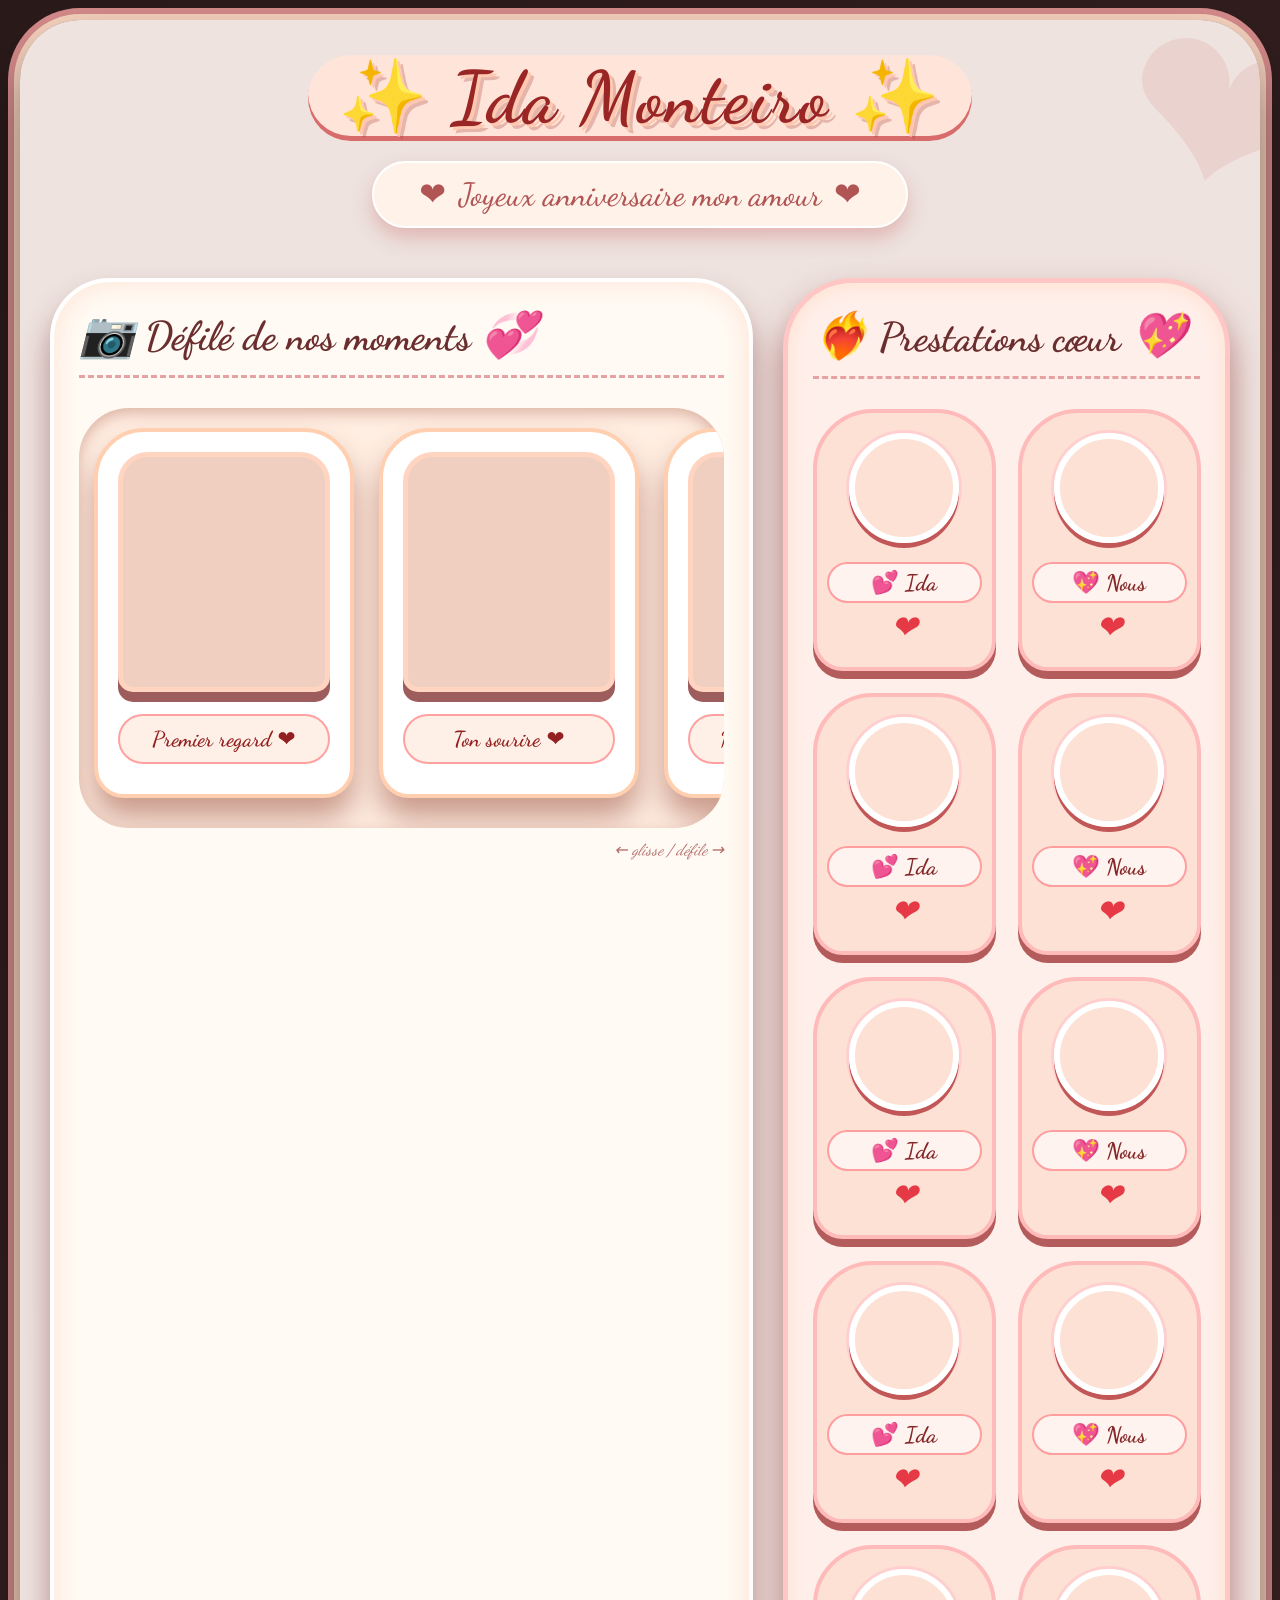
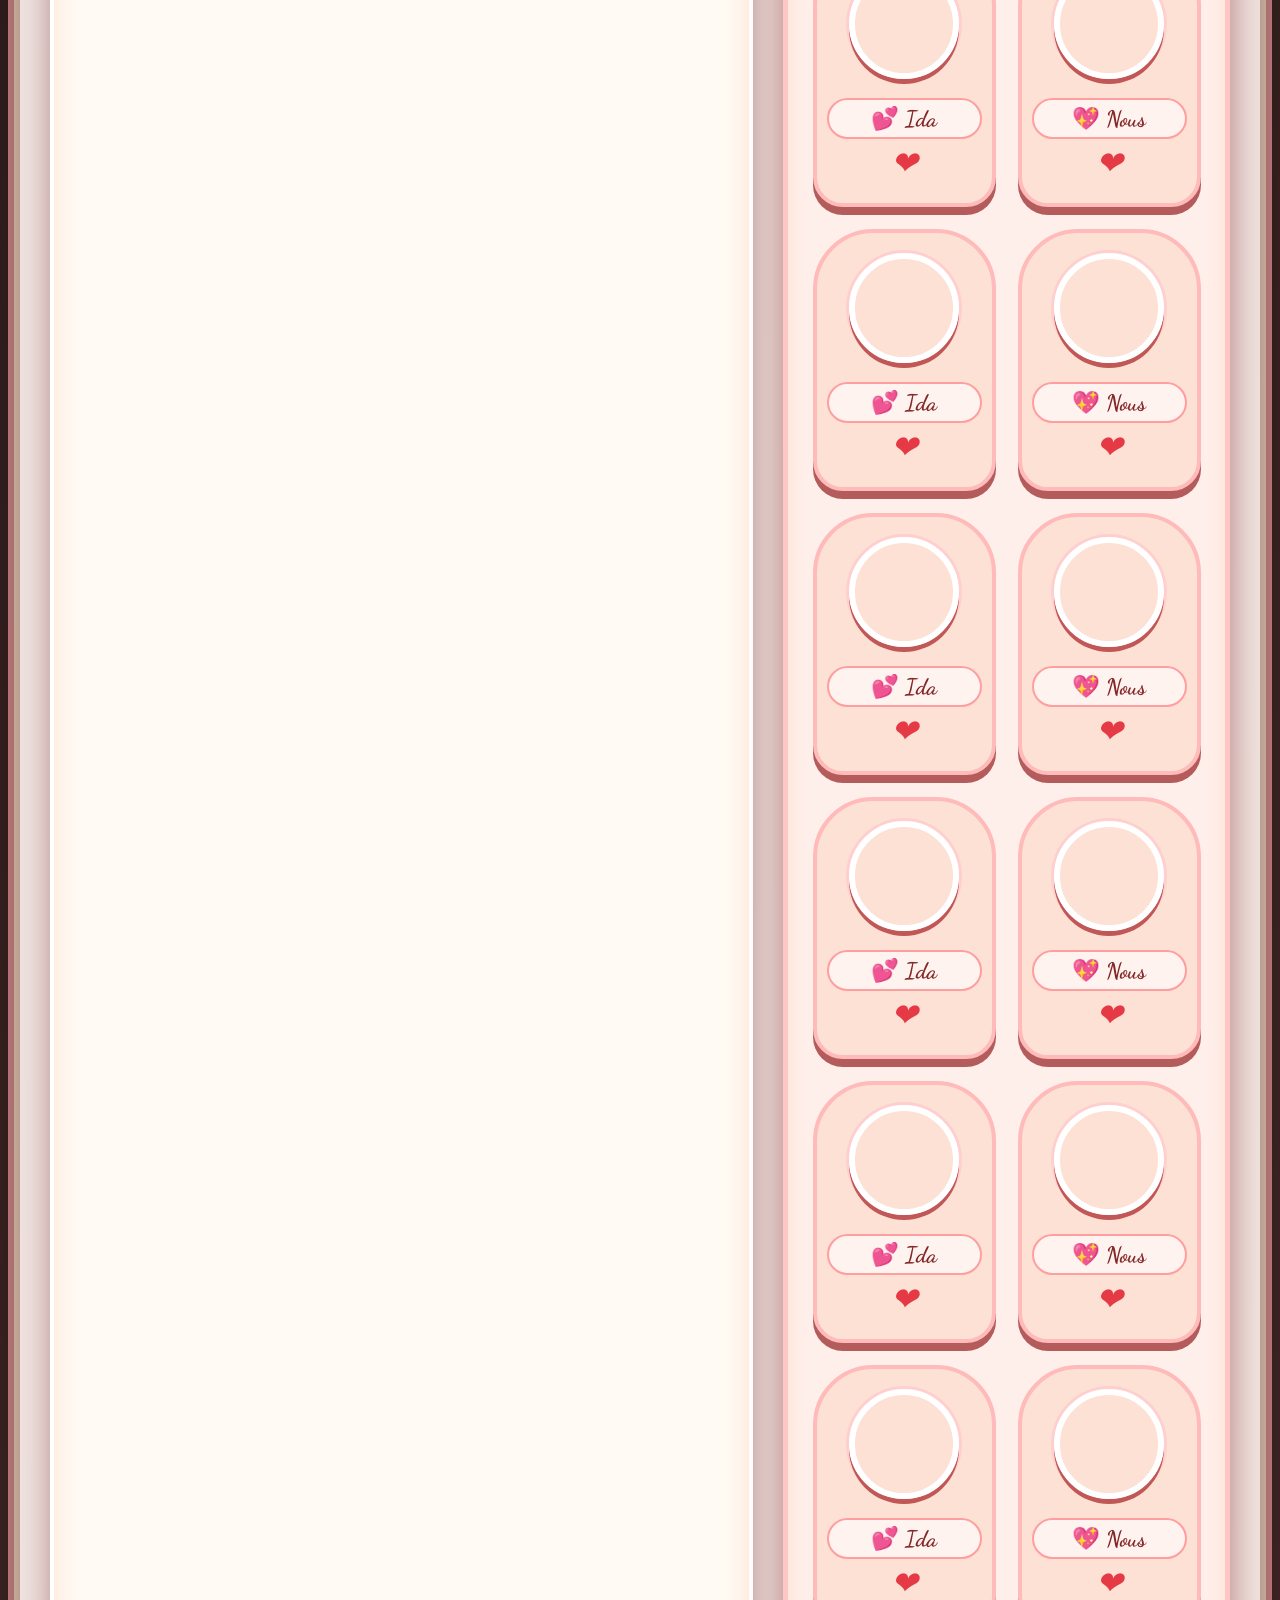
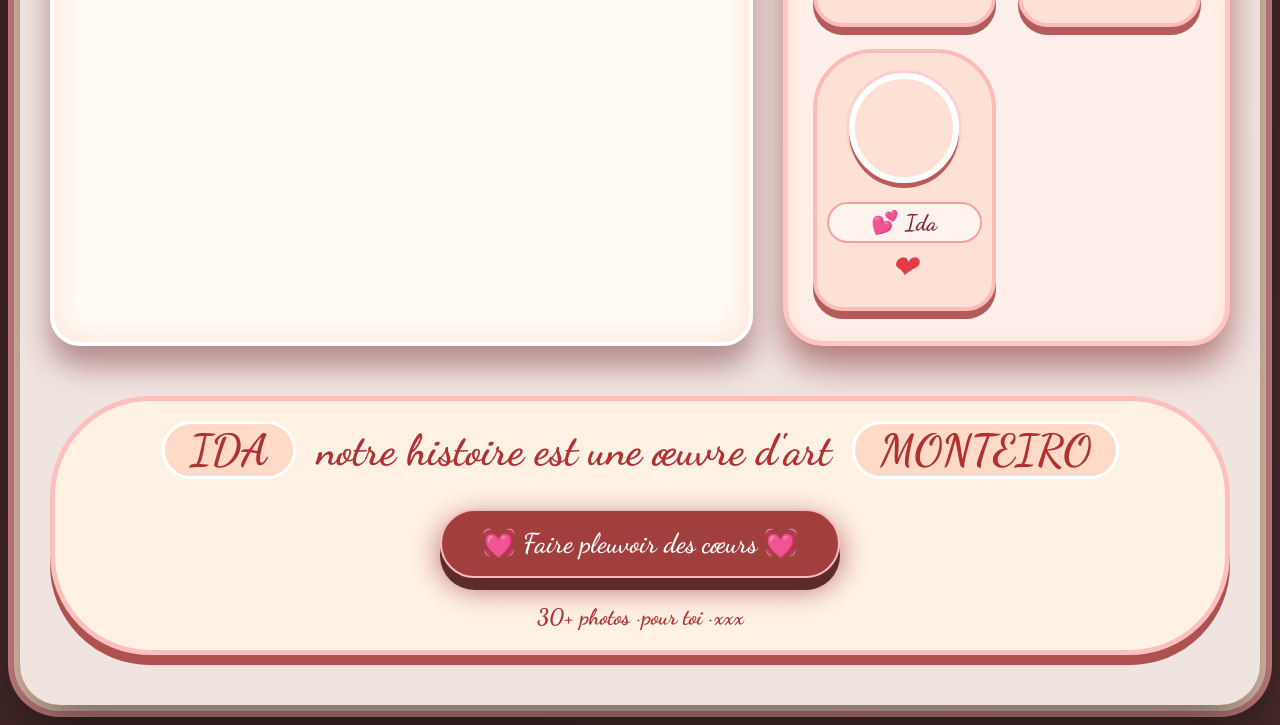
<file: index.html>
<!DOCTYPE html>
<html lang="fr">
<head>
    <meta charset="UTF-8">
    <meta name="viewport" content="width=device-width, initial-scale=1.0">
    <title>Ida Monteiro · Joyeux Anniversaire ❤️</title>
    <style>
        * {
            margin: 0;
            padding: 0;
            box-sizing: border-box;
            font-family: 'Segoe UI', 'Dancing Script', cursive, system-ui, sans-serif;
        }

        body {
            background: linear-gradient(145deg, #2b1a1a 0%, #4a2b2b 100%);
            min-height: 100vh;
            display: flex;
            justify-content: center;
            align-items: center;
            padding: 20px;
        }

        .site-container {
            max-width: 1400px;
            width: 100%;
            background: rgba(255, 245, 240, 0.92);
            backdrop-filter: blur(4px);
            border-radius: 60px 60px 40px 40px;
            box-shadow: 0 30px 60px rgba(0, 0, 0, 0.5), 0 0 0 6px #f9d5c0, 0 0 0 12px #d88c8c;
            padding: 35px 30px 50px;
            position: relative;
            overflow: hidden;
        }

        /* fond cœur subtil */
        .site-container::before {
            content: "❤️";
            font-size: 240px;
            position: absolute;
            top: -40px;
            right: -60px;
            opacity: 0.1;
            transform: rotate(15deg);
            pointer-events: none;
            color: #c44545;
            z-index: 0;
        }

        /* entête */
        .header {
            text-align: center;
            position: relative;
            z-index: 5;
            margin-bottom: 20px;
        }

        .header h1 {
            font-size: 4.5rem;
            font-weight: 700;
            color: #992525;
            text-shadow: 3px 3px 0 #ffc8b0, 6px 6px 0 rgba(170, 70, 70, 0.3);
            letter-spacing: 2px;
            font-family: 'Dancing Script', cursive;
            line-height: 1.2;
        }

        .header h1 span {
            display: inline-block;
            background: #ffe5d9;
            padding: 0 30px;
            border-radius: 200px;
            box-shadow: inset 0 -5px 0 #d86b6b;
        }

        .sub {
            font-size: 2rem;
            color: #b15454;
            background: #fff2e9;
            display: inline-block;
            padding: 12px 40px;
            border-radius: 60px;
            margin-top: 20px;
            font-weight: 500;
            box-shadow: 0 10px 20px rgba(190, 80, 80, 0.3);
            border: 2px solid white;
        }

        .sub i {
            font-style: normal;
            animation: petitCoeur 1.8s infinite;
            display: inline-block;
            margin: 0 5px;
        }

        @keyframes petitCoeur {
            0% { transform: scale(1); }
            50% { transform: scale(1.3); color: #e63946; }
            100% { transform: scale(1); }
        }

        /* grille principale = défiler & prestation */
        .defile-prestations {
            display: flex;
            flex-wrap: wrap;
            gap: 30px;
            margin: 50px 0 40px;
            position: relative;
            z-index: 5;
        }

        /* partie défilement (film photo) */
        .film-section {
            flex: 2;
            min-width: 340px;
            background: #fffbf4;
            border-radius: 60px 60px 30px 30px;
            padding: 30px 25px 40px;
            box-shadow: inset 0 0 30px #ffe2d4, 0 20px 30px #b38b8b;
            border: 4px solid white;
            position: relative;
        }

        .film-section h2, .album-coeur h2 {
            font-size: 2.5rem;
            font-family: 'Dancing Script', cursive;
            color: #6b2e2e;
            display: flex;
            align-items: center;
            gap: 10px;
            border-bottom: 3px dashed #e6a2a2;
            padding-bottom: 15px;
            margin-bottom: 30px;
        }

        .film-section h2 i, .album-coeur h2 i {
            font-size: 2.8rem;
            line-height: 1;
            animation: flottement 3s infinite;
        }

        @keyframes flottement {
            0% { transform: translateY(0); }
            50% { transform: translateY(-7px); }
        }

        .defile-photos {
            display: flex;
            overflow-x: auto;
            gap: 25px;
            padding: 20px 15px 30px;
            scroll-behavior: smooth;
            border-radius: 50px;
            background: rgba(255, 225, 210, 0.5);
            box-shadow: inset 0 5px 15px #dbb1a1;
            scrollbar-width: thin;
            scrollbar-color: #d66f6f #fad7c0;
        }

        .defile-photos::-webkit-scrollbar {
            height: 12px;
        }
        .defile-photos::-webkit-scrollbar-thumb {
            background: #d66f6f;
            border-radius: 30px;
            border: 3px solid #fad7c0;
        }

        .photo-card {
            flex: 0 0 260px;
            background: white;
            border-radius: 50px 50px 30px 30px;
            padding: 20px 20px 30px;
            box-shadow: 0 20px 30px #c99a8b;
            transition: all 0.25s ease;
            border: 4px solid #ffcfb0;
            transform: rotate(0deg);
            position: relative;
        }

        .photo-card:hover {
            transform: scale(1.02) rotate(0.5deg);
            box-shadow: 0 30px 40px #b14646;
            border-color: #ff9191;
        }

        .photo-card img {
            width: 100%;
            height: 240px;
            object-fit: cover;
            border-radius: 30px 30px 15px 15px;
            border: 5px solid #ffd5c2;
            background: #f0cfc0;
            box-shadow: 0 10px 0 #9e5d5d;
        }

        .photo-card .legende {
            text-align: center;
            margin-top: 18px;
            font-size: 1.35rem;
            font-weight: 600;
            color: #922020;
            background: #fff0e7;
            padding: 10px 0;
            border-radius: 40px;
            border: 2px solid #ffa1a1;
        }

        /* album coeur (prestations spéciales) */
        .album-coeur {
            flex: 1.2;
            min-width: 300px;
            background: #ffefea;
            border-radius: 70px 70px 40px 40px;
            padding: 30px 25px;
            box-shadow: 0 20px 35px #b17a7a, inset 0 2px 20px #ffe0d0;
            border: 5px solid #ffc6c6;
            position: relative;
        }

        .album-coeur h2 {
            margin-top: 0;
        }

        .grille-coeurs {
            display: grid;
            grid-template-columns: repeat(auto-fill, minmax(150px, 1fr));
            gap: 22px;
        }

        .prestation-item {
            background: #fce1d4;
            border-radius: 60px 60px 30px 30px;
            padding: 20px 10px 20px;
            text-align: center;
            transition: 0.3s;
            border: 4px solid #ffbaba;
            box-shadow: 0 8px 0 #b45b5b;
            transform: scale(1);
            animation: apparitionCoeur 0.8s cubic-bezier(0.2, 0.9, 0.3, 1.2) both;
            animation-delay: calc(0.05s * var(--i, 1));
        }

        .prestation-item:hover {
            transform: scale(1.08) translateY(-8px);
            box-shadow: 0 18px 0 #994545, 0 20px 25px #d27d7d;
            border-color: #ff7b7b;
        }

        .prestation-item img {
            width: 110px;
            height: 110px;
            border-radius: 50%;
            object-fit: cover;
            border: 6px solid white;
            box-shadow: 0 5px 0 #c25757, 0 0 0 3px #ffcece;
            transition: 0.4s;
        }

        .prestation-item:hover img {
            border-radius: 40% 60% 40% 60%;
            transform: rotate(5deg);
        }

        .prestation-item p {
            font-size: 1.4rem;
            font-weight: bold;
            margin: 15px 0 5px;
            color: #832727;
            background: #fff3f0;
            padding: 5px 5px;
            border-radius: 50px;
            display: inline-block;
            width: 100%;
            border: 2px solid #ff9e9e;
        }

        .prestation-item i {
            font-size: 2rem;
            display: block;
            color: #e63946;
            animation: pulsation 1.2s infinite;
        }

        @keyframes pulsation {
            0% { transform: scale(1); }
            100% { transform: scale(1.2); text-shadow: 0 0 10px red; }
        }

        @keyframes apparitionCoeur {
            0% { opacity: 0; transform: scale(0.1) rotate(0deg); }
            60% { opacity: 0.8; transform: scale(1.1) rotate(2deg); }
        }

        /* banderole FIN + lien */
        .final-message {
            text-align: center;
            background: #fff2e5;
            border-radius: 100px;
            padding: 20px 30px;
            margin-top: 50px;
            border: 5px solid #ffbfbf;
            box-shadow: 0 10px 0 #ad5151;
            position: relative;
            z-index: 7;
        }

        .final-message p {
            font-size: 2.7rem;
            font-family: 'Dancing Script', cursive;
            font-weight: 700;
            color: #b13030;
        }

        .final-message p span {
            display: inline-block;
            background: #ffdac8;
            padding: 0 25px;
            border-radius: 70px;
            margin: 0 10px;
            border: 3px solid white;
        }

        .btn-insert {
            background: #a13e3e;
            color: white;
            border: none;
            padding: 16px 40px;
            font-size: 1.7rem;
            border-radius: 120px;
            margin: 30px auto 10px;
            cursor: pointer;
            font-weight: 600;
            box-shadow: 0 12px 0 #5d2b2b, 0 10px 30px #b36464;
            transition: 0.1s linear;
            border: 2px solid #ffbaba;
        }

        .btn-insert:active {
            transform: translateY(8px);
            box-shadow: 0 4px 0 #5d2b2b;
        }

        /* nuage de coeurs volants (animation JS) */
        .heart-rain {
            position: fixed;
            top: 0;
            left: 0;
            width: 100%;
            height: 100%;
            pointer-events: none;
            z-index: 9999;
            overflow: hidden;
        }

        .heart {
            position: absolute;
            font-size: 2.4rem;
            opacity: 0.7;
            user-select: none;
            animation: chuteCoeur 4s linear forwards;
            color: #f05b5b;
            filter: drop-shadow(0 0 8px #ff8a8a);
        }

        @keyframes chuteCoeur {
            0% { transform: translateY(-20vh) rotate(0deg); opacity: 0.9; }
            100% { transform: translateY(120vh) rotate(360deg); opacity: 0; }
        }

        /* adaptation mobile */
        @media (max-width: 900px) {
            .header h1 { font-size: 3rem; }
            .sub { font-size: 1.6rem; }
            .final-message p { font-size: 2rem; }
        }
    </style>
</head>
<body>

<div class="site-container" id="siteIda">
    <!-- header IDA MONTEIRO anniversaire -->
    <div class="header">
        <h1><span>✨ Ida Monteiro ✨</span></h1>
        <div class="sub">
            <i>❤️</i> Joyeux anniversaire mon amour <i>❤️</i>
        </div>
    </div>

    <!-- DÉFILÉ + PRESTATIONS (album cœur) -->
    <div class="defile-prestations">
        <!-- partie défilé horizontal -->
        <div class="film-section">
            <h2><i>📷</i> Défilé de nos moments <i>💞</i></h2>
            <div class="defile-photos" id="defilePhotos">
                <!-- Les photos seront injectées via JS (pour que tu mettes tes liens) -->
                <!-- mais je mets des exemples avec placeholder et tu remplaceras -->
            </div>
            <p style="text-align: right; margin-top: 12px; opacity: 0.8; font-style: italic; color:#a14848;">← glisse / défile →</p>
        </div>

        <!-- album cœur (prestations) -->
        <div class="album-coeur">
            <h2><i>❤️‍🔥</i> Prestations cœur <i>💖</i></h2>
            <div class="grille-coeurs" id="grilleCoeurs">
                <!-- Les prestations photos style album cœur seront générées ici -->
            </div>
        </div>
    </div>

    <!-- message de fin + bouton pour animation cœurs -->
    <div class="final-message">
        <p> <span>IDA</span>  notre histoire est une œuvre d'art  <span>MONTEIRO</span></p>
        <button class="btn-insert" id="declencherCoeurs">💓 Faire pleuvoir des cœurs 💓</button>
        <p style="font-size: 1.4rem; margin-top: 15px;">30+ photos · pour toi · xxx</p>
    </div>
</div>

<!-- conteneur pour animation de coeurs -->
<div class="heart-rain" id="heartRainContainer"></div>

<script>
    (function() {
        // ---------- BIENVENUE IDA ----------
        // ICI TU REMPLACERAS LES URL IMAGES PAR TES PROPRES LIENS.
        // J'ai mis des placeholders (picsum) pour l'exemple, mais tu peux mettre n'importe quel hébergement (imgur, google drive lien direct...)
        
        // === LISTE DE TES PHOTOS (plus de 30 liens) ===
        // Tu peux remplacer les liens "https://picsum.photos/..." par tes propres URLs.
        const imagesDefile = [
            "https://picsum.photos/id/1015/400/400",   // paysage
            "https://picsum.photos/id/100/400/400",    // silhouette
            "https://picsum.photos/id/106/400/400",    // fleurs
            "https://picsum.photos/id/102/400/400",    // coucher soleil
            "https://picsum.photos/id/104/400/400",    // cascade
            "https://picsum.photos/id/107/400/400",    // forêt
            "https://picsum.photos/id/108/400/400",    // chien
            "https://picsum.photos/id/114/400/400",    // montagne
            "https://picsum.photos/id/115/400/400",    // fraises
            "https://picsum.photos/id/116/400/400",    // feuilles
            "https://picsum.photos/id/117/400/400",    // livre
            "https://picsum.photos/id/118/400/400",    // coucher
            "https://picsum.photos/id/119/400/400",    // baie
            "https://picsum.photos/id/120/400/400",    // phare
            "https://picsum.photos/id/121/400/400",    // abeille
            "https://picsum.photos/id/122/400/400",    // café
            "https://picsum.photos/id/123/400/400",    // vélo
            "https://picsum.photos/id/124/400/400",    // taxi
            "https://picsum.photos/id/125/400/400",    // pierres
            "https://picsum.photos/id/126/400/400",    // rose
            "https://picsum.photos/id/127/400/400",    // noix
            "https://picsum.photos/id/128/400/400",    // neige
            "https://picsum.photos/id/129/400/400",    // carotte
            "https://picsum.photos/id/130/400/400",    // fraises
            "https://picsum.photos/id/131/400/400",    // ciel
            "https://picsum.photos/id/132/400/400",    // ours
            "https://picsum.photos/id/133/400/400",    // cactus
            "https://picsum.photos/id/134/400/400",    // citron
            "https://picsum.photos/id/135/400/400",    // champ
            "https://picsum.photos/id/136/400/400",    // arbre
            "https://picsum.photos/id/137/400/400",    // rivière
            "https://picsum.photos/id/138/400/400",    // désert
            "https://picsum.photos/id/139/400/400",    // mer
            "https://picsum.photos/id/140/400/400"     // vague
        ];

        // Mêmes photos pour la grille cœur (mais tu peux aussi les changer)
        const imagesPrestations = [...imagesDefile]; // copie (ou tu peux personnaliser)

        // Légendes mignonnes (tu peux modifier)
        const legendesDefile = [
            "Premier regard", "Ton sourire", "Notre printemps", "Été ensemble", "Automne doré",
            "Hiver doux", "Balade", "Rire", "Câlin", "Bisou", "Instant café", "Coucher de soleil",
            "Main dans la main", "Étoiles", "Pont", "Fleurs", " Voyage", "Plage", "Montagne",
            "Sous la pluie", "Brunch", "Anniv", "Surprise", "Douceur", "Rêve", "Matin", "Dîner",
            "Danse", "Musique", "Nous ❤️", "Moment précieux", "Bonheur", "IDAAAA", "Éternité"
        ];

        // Génération du défilé (30+)
        const defileDiv = document.getElementById('defilePhotos');
        defileDiv.innerHTML = ''; // nettoyer

        for (let i = 0; i < imagesDefile.length; i++) {
            const card = document.createElement('div');
            card.className = 'photo-card';
            const imgUrl = imagesDefile[i];
            const legende = legendesDefile[i % legendesDefile.length] + " " + "❤️";
            card.innerHTML = `
                <img src="${imgUrl}" alt="Photo Ida ${i+1}" loading="lazy" onerror="this.src='https://picsum.photos/400/400?random=${i}'">
                <div class="legende">${legende}</div>
            `;
            defileDiv.appendChild(card);
        }

        // Génération de l'album cœur (prestations)
        const grilleCoeur = document.getElementById('grilleCoeurs');
        grilleCoeur.innerHTML = '';
        // on prend les 18 premières pour pas surcharger (mais tu peux modifier)
        const prestoCount = Math.min(imagesPrestations.length, 21); // au moins 18 cœurs
        for (let i = 0; i < prestoCount; i++) {
            const item = document.createElement('div');
            item.className = 'prestation-item';
            item.style.setProperty('--i', i); // pour animation délai
            const imgUrl = imagesPrestations[i];
            const titre = i % 2 === 0 ? "💕 Ida" : "💖 Nous";
            item.innerHTML = `
                <img src="${imgUrl}" alt="presta coeur" loading="lazy" onerror="this.src='https://picsum.photos/200/200?random=${i+100}'">
                <p>${titre}</p>
                <i>❤️</i>
            `;
            grilleCoeur.appendChild(item);
        }

        // === Animation de cœurs volants (bouton) ===
        const heartContainer = document.getElementById('heartRainContainer');
        const boutonCoeurs = document.getElementById('declencherCoeurs');

        function lancerPluieDeCoeurs() {
            for (let i = 0; i < 40; i++) { // une petite pluie généreuse
                setTimeout(() => {
                    const heart = document.createElement('div');
                    heart.className = 'heart';
                    heart.innerHTML = '❤️';
                    heart.style.left = Math.random() * 100 + '%';
                    heart.style.fontSize = (Math.random() * 2 + 1.5) + 'rem';
                    heart.style.animationDuration = (Math.random() * 3 + 3) + 's';
                    heart.style.opacity = Math.random() * 0.8 + 0.2;
                    heartContainer.appendChild(heart);

                    // retirer après animation pour ne pas surcharger DOM
                    setTimeout(() => {
                        heart.remove();
                    }, 7000);
                }, i * 70); // décalé pour effet joli
            }
        }

        boutonCoeurs.addEventListener('click', lancerPluieDeCoeurs);

        // option : petite pluie au chargement (subtile)
        window.addEventListener('load', () => {
            setTimeout(() => {
                lancerPluieDeCoeurs(); // une première volée
            }, 500);
        });

        // === message personnalisé dans la console (clin d'œil) ===
        console.log('%c❤️ Joyeux anniversaire IDA MONTEIRO ❤️', 'background: #ffb6b6; font-size: 16px; padding: 6px; border-radius: 20px; color: #8b1e1e;');
        console.log('%cTu peux remplacer toutes les photos dans le script (partie imagesDefile et imagesPrestations).', 'font-style: italic; color: #a94444');
    })();
</script>

<!-- petite amélioration : Dancing Script depuis Google Fonts (optionnel mais garde le style) -->
<link href="https://fonts.googleapis.com/css2?family=Dancing+Script:wght@400;700&display=swap" rel="stylesheet">
</body>
</html>
</file>
